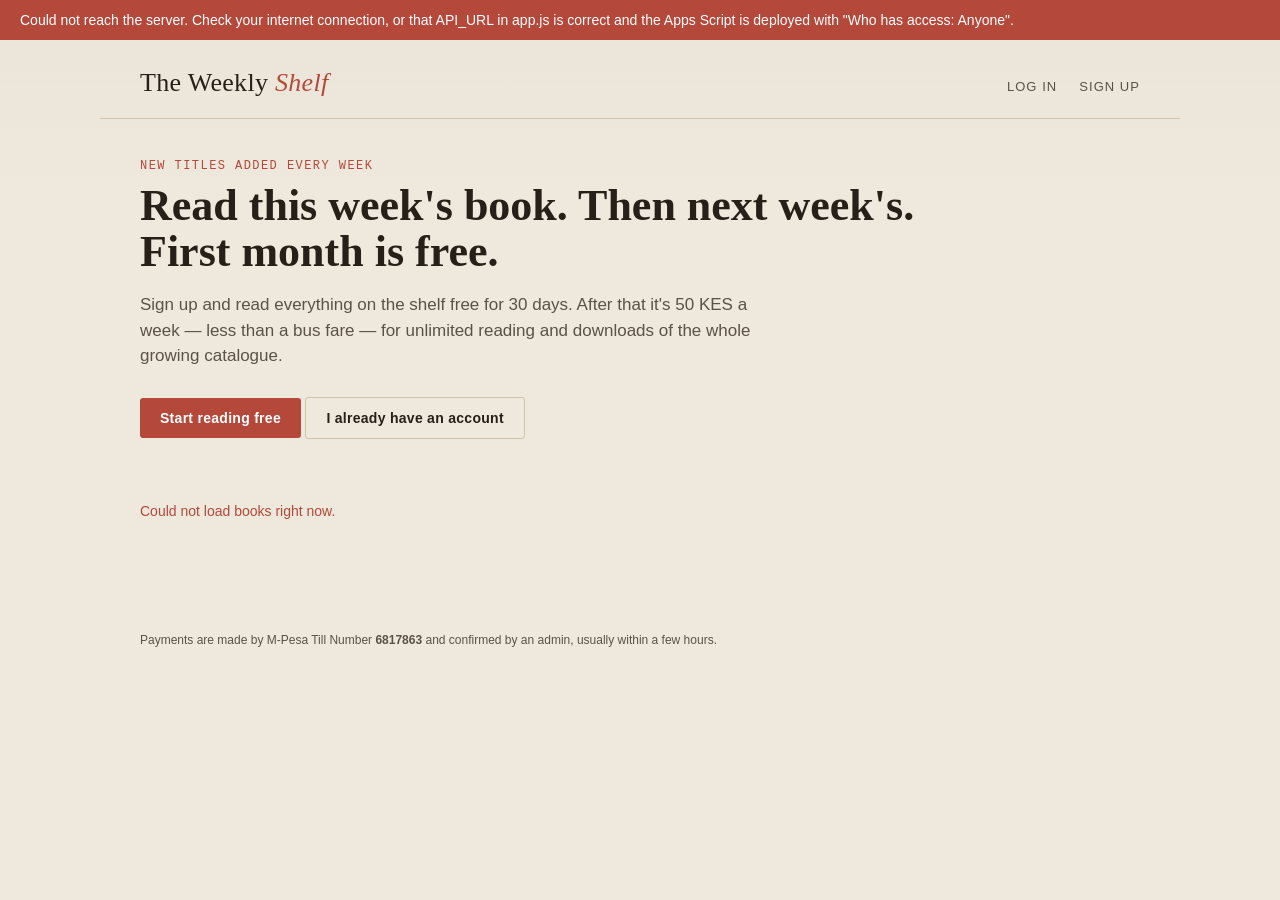
<file: index.html>
<!DOCTYPE html>
<html lang="en">
<head>
<meta charset="UTF-8">
<meta name="viewport" content="width=device-width, initial-scale=1.0">
<title>The Weekly Shelf — a new book every week</title>
<link rel="stylesheet" href="style.css">
</head>
<body>

<header class="site-header">
  <div class="brand">The Weekly <em>Shelf</em></div>
  <nav class="site-nav"></nav>
</header>

<div class="wrap">
  <div class="eyebrow">New titles added every week</div>
  <h1 class="page-title">Read this week's book. Then next week's.<br>First month is free.</h1>
  <p class="lede">
    Sign up and read everything on the shelf free for 30 days. After that it's
    50 KES a week — less than a bus fare — for unlimited reading and downloads
    of the whole growing catalogue.
  </p>
  <a class="button" href="register.html">Start reading free</a>
  <a class="button secondary" href="login.html">I already have an account</a>

  <div id="shelf" class="shelf" style="margin-top:50px;"></div>
</div>

<p class="footer-note">
  Payments are made by M-Pesa Till Number <strong>6817863</strong> and confirmed
  by an admin, usually within a few hours.
</p>

<script src="app.js"></script>
<script>
async function loadShelf() {
  const shelf = document.getElementById('shelf');
  shelf.innerHTML = '<p>Loading the shelf…</p>';
  const session = getSession();
  const res = await api('getBooks', { email: session ? session.email : '' });
  if (!res.ok) { shelf.innerHTML = '<p class="msg error">Could not load books right now.</p>'; return; }

  if (res.books.length === 0) {
    shelf.innerHTML = '<p>No books have been added yet — check back soon.</p>';
    return;
  }

  const locked = !res.access.allowed;
  shelf.innerHTML = res.books.map(b => `
    <div class="book">
      <a href="${locked ? 'register.html' : 'dashboard.html'}">
        <div class="cover" style="${b.coverImageUrl ? `background-image:url('${b.coverImageUrl}')` : ''}">
          ${!b.coverImageUrl ? `<div class="cover-fallback">${b.title}</div>` : ''}
          ${locked ? '<div class="locked-badge">Sign up to read</div>' : ''}
        </div>
      </a>
      <div class="book-title">${b.title}</div>
      <div class="book-author">${b.author || ''}</div>
    </div>
  `).join('');
}
loadShelf();
</script>
</body>
</html>
</file>
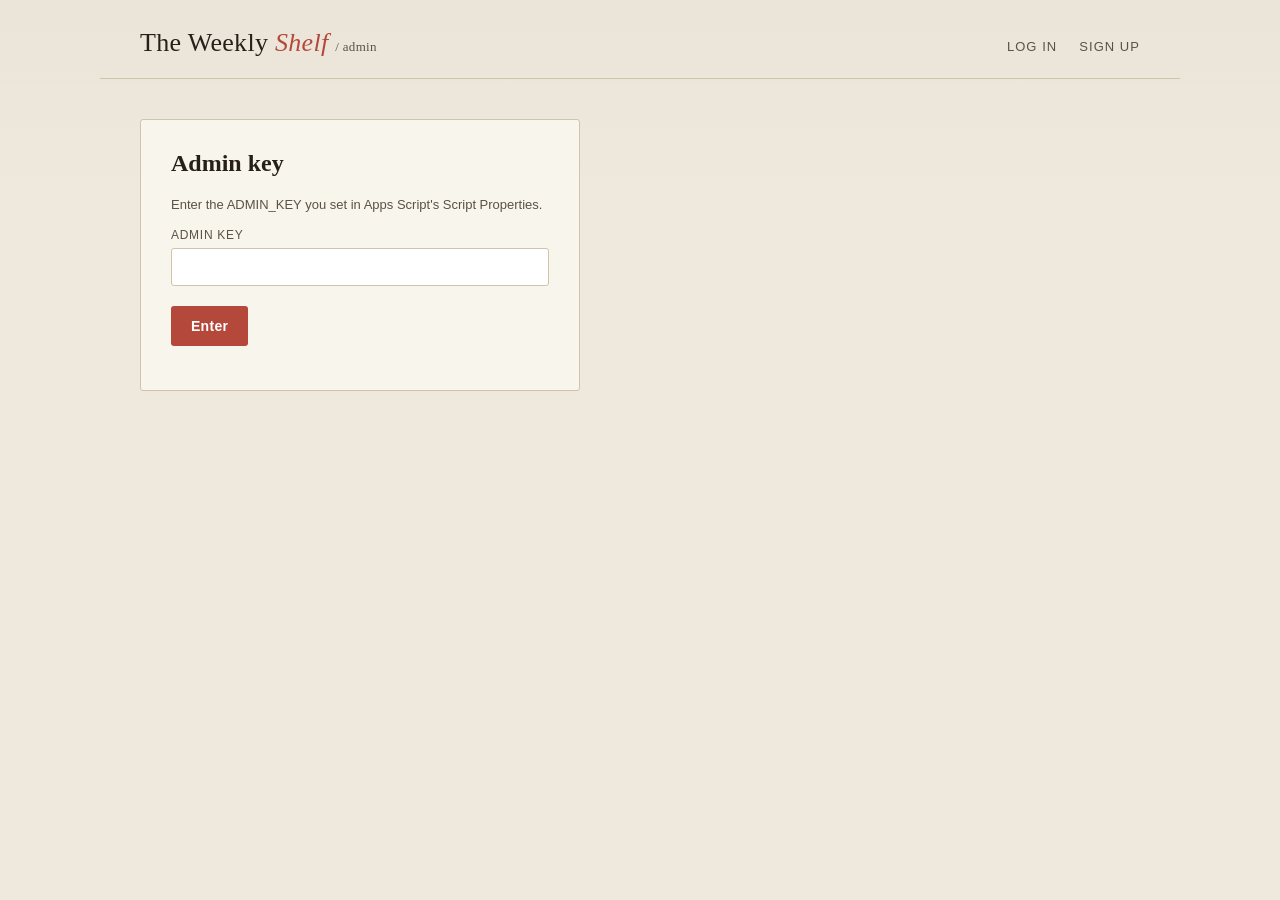
<file: admin.html>
<!DOCTYPE html>
<html lang="en">
<head>
<meta charset="UTF-8">
<meta name="viewport" content="width=device-width, initial-scale=1.0">
<title>Admin — The Weekly Shelf</title>
<link rel="stylesheet" href="style.css">
</head>
<body>

<header class="site-header">
  <div class="brand">The Weekly <em>Shelf</em> <span style="font-size:13px; color:var(--ink-soft);">/ admin</span></div>
  <nav class="site-nav"><a href="index.html">View site</a></nav>
</header>

<div class="wrap">

  <div id="loginGate" class="card">
    <h2>Admin key</h2>
    <p style="font-size:13px; color:var(--ink-soft);">Enter the ADMIN_KEY you set in Apps Script's Script Properties.</p>
    <label for="adminKey">Admin key</label>
    <input id="adminKey" type="password">
    <button id="adminLoginBtn">Enter</button>
    <div id="loginMsg" class="msg"></div>
  </div>

  <div id="adminPanel" style="display:none;">

    <div class="eyebrow">Pending payments</div>
    <table id="paymentsTable">
      <thead><tr><th>Email</th><th>M-Pesa code</th><th>Amount</th><th>Submitted</th><th></th></tr></thead>
      <tbody></tbody>
    </table>

    <div class="eyebrow" style="margin-top:50px;">Add this week's book</div>
    <div class="card">
      <form id="bookForm">
        <label for="title">Title</label>
        <input id="title" required>
        <label for="author">Author</label>
        <input id="author">
        <label for="description">Description</label>
        <textarea id="description" rows="3"></textarea>
        <label for="coverImageUrl">Cover image URL (optional)</label>
        <input id="coverImageUrl" placeholder="https://...">
        <label for="docId">Google Doc ID</label>
        <input id="docId" required placeholder="the long ID from the Doc's URL">
        <p style="font-size:12px; color:var(--ink-soft);">
          In the Doc, use Share &rarr; "Anyone with the link" &rarr; Viewer. The ID is the part of the URL between
          <code>/d/</code> and <code>/edit</code>.
        </p>
        <button type="submit">Add book to shelf</button>
      </form>
      <div id="bookMsg" class="msg"></div>
    </div>

    <div class="eyebrow" style="margin-top:50px;">All readers</div>
    <table id="usersTable">
      <thead><tr><th>Name</th><th>Email</th><th>Signed up</th><th>Trial ends</th><th>Subscription ends</th></tr></thead>
      <tbody></tbody>
    </table>
  </div>
</div>

<script src="app.js"></script>
<script>
let adminKey = sessionStorage.getItem('bc_admin_key') || '';

async function tryEnterAdmin() {
  const res = await api('adminLogin', { key: adminKey });
  if (res.ok) {
    document.getElementById('loginGate').style.display = 'none';
    document.getElementById('adminPanel').style.display = 'block';
    loadPending();
    loadUsers();
  } else {
    sessionStorage.removeItem('bc_admin_key');
  }
}

document.getElementById('adminLoginBtn').addEventListener('click', async () => {
  adminKey = document.getElementById('adminKey').value.trim();
  const msg = document.getElementById('loginMsg');
  const res = await api('adminLogin', { key: adminKey });
  if (!res.ok) { msg.textContent = res.error; msg.className = 'msg error'; return; }
  sessionStorage.setItem('bc_admin_key', adminKey);
  tryEnterAdmin();
});

async function loadPending() {
  const res = await api('adminGetPending', { key: adminKey });
  const tbody = document.querySelector('#paymentsTable tbody');
  if (!res.ok) { tbody.innerHTML = `<tr><td colspan="5">${res.error}</td></tr>`; return; }
  if (res.payments.length === 0) { tbody.innerHTML = `<tr><td colspan="5">No pending payments.</td></tr>`; return; }

  tbody.innerHTML = res.payments.map(p => `
    <tr>
      <td>${p.Email}</td>
      <td>${p.MpesaCode}</td>
      <td>${p.AmountClaimed}</td>
      <td>${formatDate(p.DateSubmitted)}</td>
      <td>
        <button data-id="${p.PaymentID}" class="approveBtn">Approve</button>
        <button data-id="${p.PaymentID}" class="secondary rejectBtn">Reject</button>
      </td>
    </tr>
  `).join('');

  document.querySelectorAll('.approveBtn').forEach(b => b.addEventListener('click', async () => {
    b.disabled = true;
    await api('adminApprove', { key: adminKey, paymentId: b.dataset.id });
    loadPending(); loadUsers();
  }));
  document.querySelectorAll('.rejectBtn').forEach(b => b.addEventListener('click', async () => {
    b.disabled = true;
    await api('adminReject', { key: adminKey, paymentId: b.dataset.id });
    loadPending();
  }));
}

async function loadUsers() {
  const res = await api('adminListUsers', { key: adminKey });
  const tbody = document.querySelector('#usersTable tbody');
  if (!res.ok) { tbody.innerHTML = `<tr><td colspan="5">${res.error}</td></tr>`; return; }
  tbody.innerHTML = res.users.map(u => `
    <tr>
      <td>${u.name}</td>
      <td>${u.email}</td>
      <td>${formatDate(u.signupDate)}</td>
      <td>${formatDate(u.trialEndDate)}</td>
      <td>${u.subscriptionEndDate ? formatDate(u.subscriptionEndDate) : '—'}</td>
    </tr>
  `).join('');
}

document.getElementById('bookForm').addEventListener('submit', async (e) => {
  e.preventDefault();
  const msg = document.getElementById('bookMsg');
  const res = await api('adminAddBook', {
    key: adminKey,
    title: document.getElementById('title').value.trim(),
    author: document.getElementById('author').value.trim(),
    description: document.getElementById('description').value.trim(),
    coverImageUrl: document.getElementById('coverImageUrl').value.trim(),
    docId: document.getElementById('docId').value.trim()
  });
  if (!res.ok) { msg.textContent = res.error; msg.className = 'msg error'; return; }
  msg.textContent = 'Book added to the shelf.';
  msg.className = 'msg ok';
  e.target.reset();
});

if (adminKey) tryEnterAdmin();
</script>
</body>
</html>
</file>
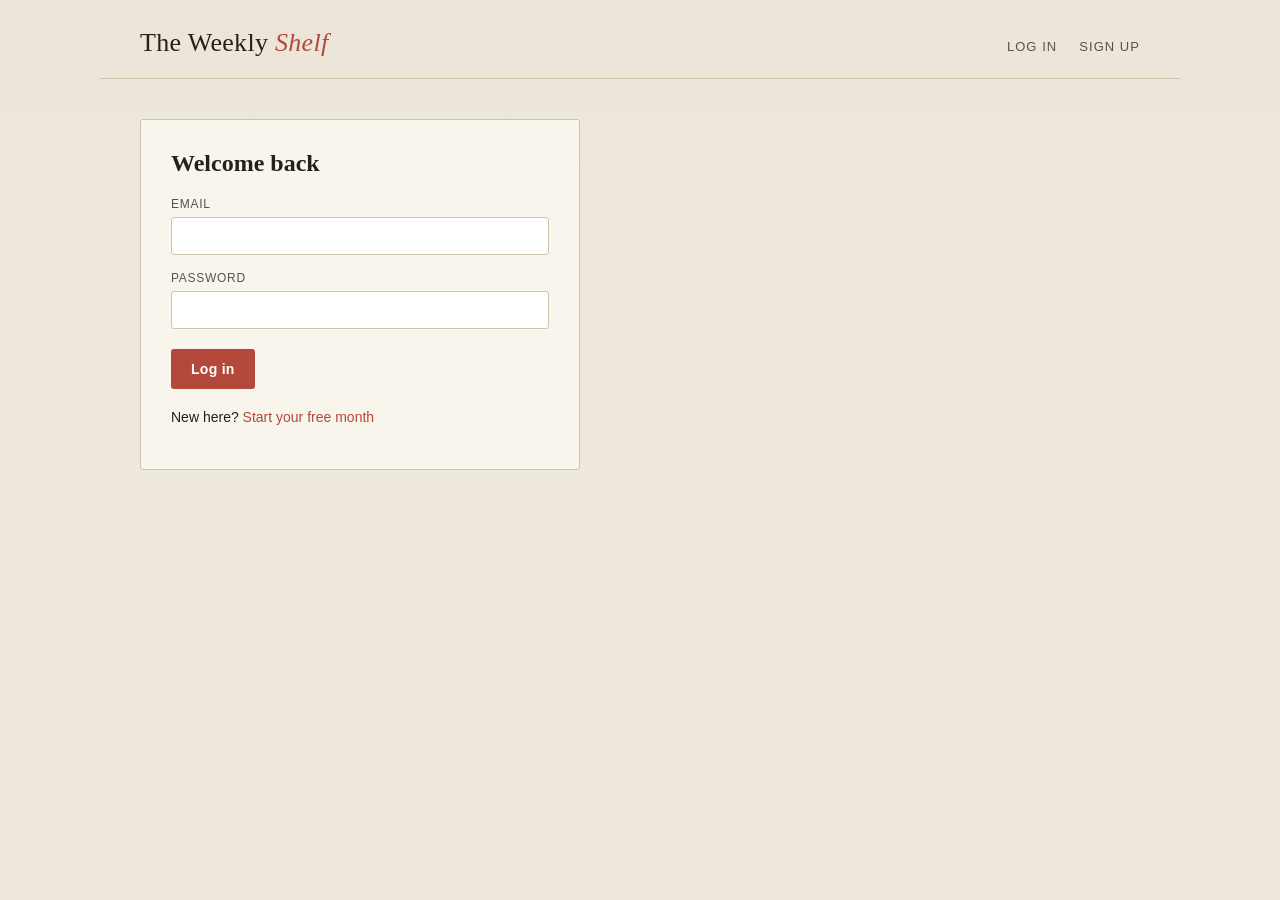
<file: dashboard.html>
<!DOCTYPE html>
<html lang="en">
<head>
<meta charset="UTF-8">
<meta name="viewport" content="width=device-width, initial-scale=1.0">
<title>Your library — The Weekly Shelf</title>
<link rel="stylesheet" href="style.css">
</head>
<body>

<header class="site-header">
  <div class="brand">The Weekly <em>Shelf</em></div>
  <nav class="site-nav"></nav>
</header>

<div class="wrap">
  <div class="eyebrow">Your library</div>
  <h1 class="page-title">Read or download any book on the shelf.</h1>
  <div id="statusBar" class="status-bar"></div>
  <div id="shelf" class="shelf"></div>
</div>

<script src="app.js"></script>
<script>
const session = requireLogin();

async function load() {
  const shelf = document.getElementById('shelf');
  const statusBar = document.getElementById('statusBar');
  shelf.innerHTML = '<p>Loading the shelf…</p>';

  const res = await api('getBooks', { email: session.email });
  if (!res.ok) { shelf.innerHTML = '<p class="msg error">Could not load books right now.</p>'; return; }

  renderAccessStatus(statusBar, res.access);

  if (!res.access.allowed) {
    shelf.innerHTML = `<p>Your free trial or subscription has ended. <a href="payment.html">Pay 50 KES</a> to keep reading.</p>`;
    return;
  }

  if (res.books.length === 0) {
    shelf.innerHTML = '<p>No books yet — check back soon, new titles are added weekly.</p>';
    return;
  }

  shelf.innerHTML = res.books.map(b => `
    <div class="book">
      <a href="reader.html?id=${encodeURIComponent(b.bookId)}">
        <div class="cover" style="${b.coverImageUrl ? `background-image:url('${b.coverImageUrl}')` : ''}">
          ${!b.coverImageUrl ? `<div class="cover-fallback">${b.title}</div>` : ''}
        </div>
      </a>
      <div class="book-title">${b.title}</div>
      <div class="book-author">${b.author || ''}</div>
    </div>
  `).join('');
}
if (session) load();
</script>
</body>
</html>
</file>
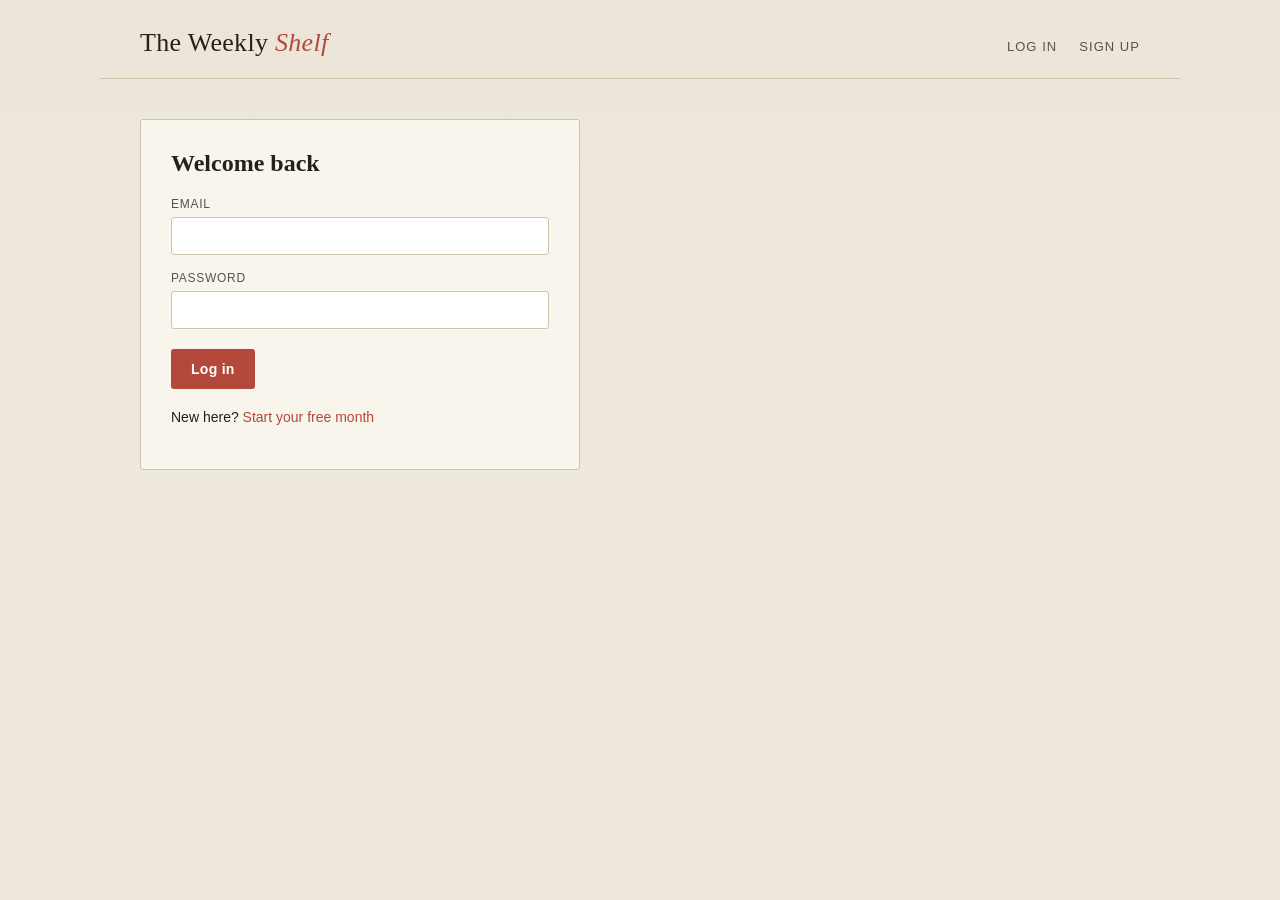
<file: login.html>
<!DOCTYPE html>
<html lang="en">
<head>
<meta charset="UTF-8">
<meta name="viewport" content="width=device-width, initial-scale=1.0">
<title>Log in — The Weekly Shelf</title>
<link rel="stylesheet" href="style.css">
</head>
<body>

<header class="site-header">
  <div class="brand">The Weekly <em>Shelf</em></div>
  <nav class="site-nav"></nav>
</header>

<div class="wrap">
  <div class="card">
    <h2>Welcome back</h2>
    <form id="loginForm">
      <label for="email">Email</label>
      <input id="email" type="email" required>
      <label for="password">Password</label>
      <input id="password" type="password" required>
      <button type="submit">Log in</button>
    </form>
    <div id="msg" class="msg"></div>
    <p style="margin-top:20px; font-size:14px;">New here? <a href="register.html">Start your free month</a></p>
  </div>
</div>

<script src="app.js"></script>
<script>
document.getElementById('loginForm').addEventListener('submit', async (e) => {
  e.preventDefault();
  const btn = e.target.querySelector('button');
  const msg = document.getElementById('msg');
  btn.disabled = true; msg.textContent = ''; msg.className = 'msg';

  const email = document.getElementById('email').value.trim();
  const password = document.getElementById('password').value;

  const res = await api('login', { email, password });
  btn.disabled = false;

  if (!res.ok) {
    msg.textContent = res.error;
    msg.className = 'msg error';
    return;
  }
  saveSession(res.user);
  window.location.href = 'dashboard.html';
});
</script>
</body>
</html>
</file>
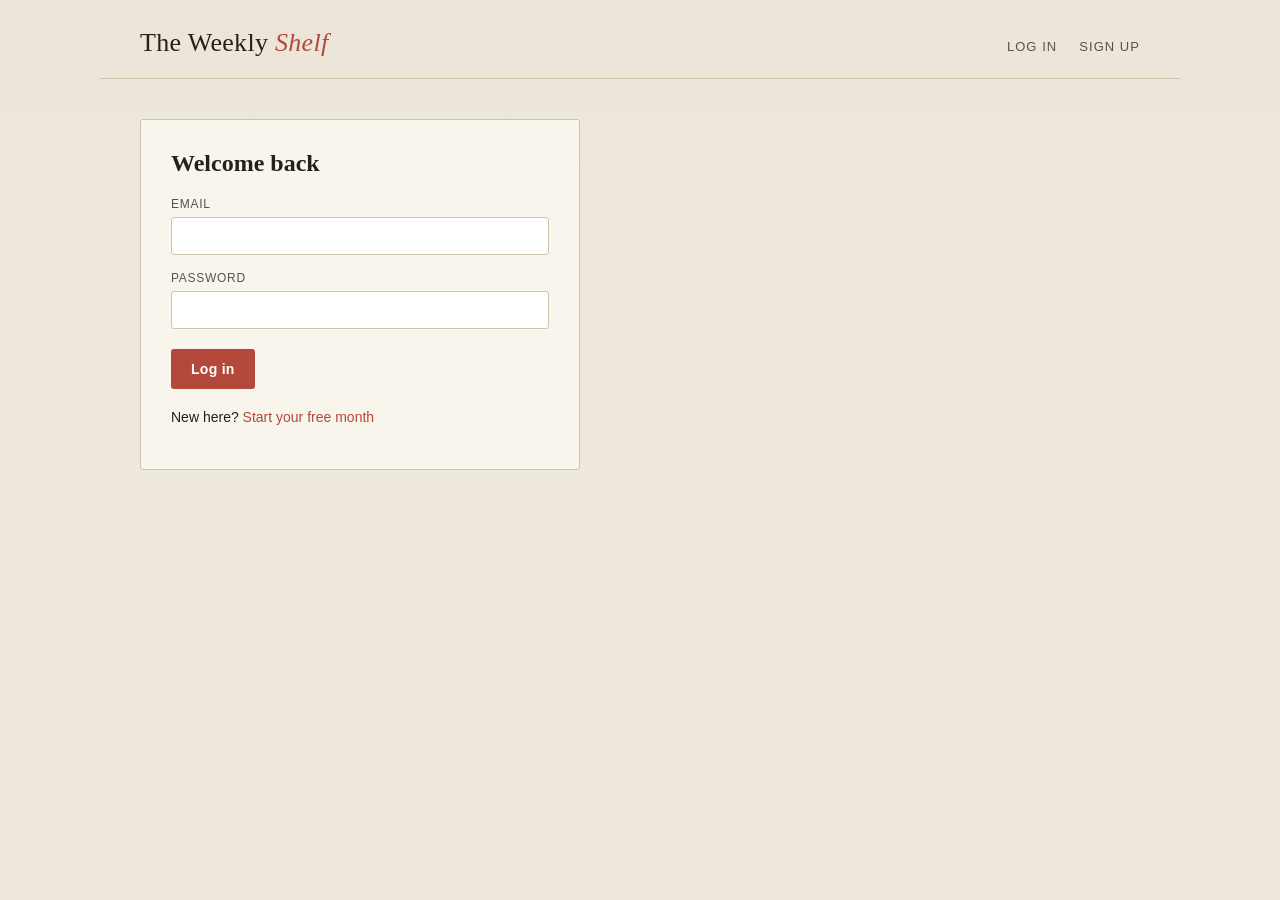
<file: payment.html>
<!DOCTYPE html>
<html lang="en">
<head>
<meta charset="UTF-8">
<meta name="viewport" content="width=device-width, initial-scale=1.0">
<title>Pay to keep reading — The Weekly Shelf</title>
<link rel="stylesheet" href="style.css">
</head>
<body>

<header class="site-header">
  <div class="brand">The Weekly <em>Shelf</em></div>
  <nav class="site-nav"></nav>
</header>

<div class="wrap">
  <div class="eyebrow">50 KES / week</div>
  <h1 class="page-title" style="font-size:32px;">Keep your shelf unlocked.</h1>

  <div class="till-box">
    <div class="label">Pay via M-Pesa · Buy Goods and Services</div>
    <div class="num">Till Number: 6817863</div>
  </div>

  <ol style="max-width:480px; line-height:1.7;">
    <li>Go to M-Pesa &rarr; Lipa na M-Pesa &rarr; Buy Goods and Services.</li>
    <li>Till Number: <strong>6817863</strong>. Amount: <strong>50 KES</strong>.</li>
    <li>Enter your M-Pesa PIN and confirm.</li>
    <li>Copy the confirmation code from the SMS you receive (e.g. <em>QFT7XXXXXX</em>) and paste it below.</li>
  </ol>

  <div class="card">
    <h2>Confirm your payment</h2>
    <form id="payForm">
      <label for="code">M-Pesa confirmation code</label>
      <input id="code" type="text" required placeholder="e.g. QFT7A1B2C3">
      <button type="submit">Submit for approval</button>
    </form>
    <div id="msg" class="msg"></div>
    <p style="font-size:13px; color:var(--ink-soft); margin-top:16px;">
      An admin checks the M-Pesa statement and approves your account, usually within a few hours.
      Your library unlocks automatically once approved.
    </p>
  </div>
</div>

<script src="app.js"></script>
<script>
const session = requireLogin();

document.getElementById('payForm').addEventListener('submit', async (e) => {
  e.preventDefault();
  const btn = e.target.querySelector('button');
  const msg = document.getElementById('msg');
  btn.disabled = true; msg.textContent = ''; msg.className = 'msg';

  const mpesaCode = document.getElementById('code').value.trim();
  const res = await api('submitPayment', { email: session.email, mpesaCode, amount: SUBSCRIPTION_PRICE });
  btn.disabled = false;

  if (!res.ok) {
    msg.textContent = res.error;
    msg.className = 'msg error';
    return;
  }
  msg.textContent = res.message;
  msg.className = 'msg ok';
  e.target.reset();
});
</script>
</body>
</html>
</file>
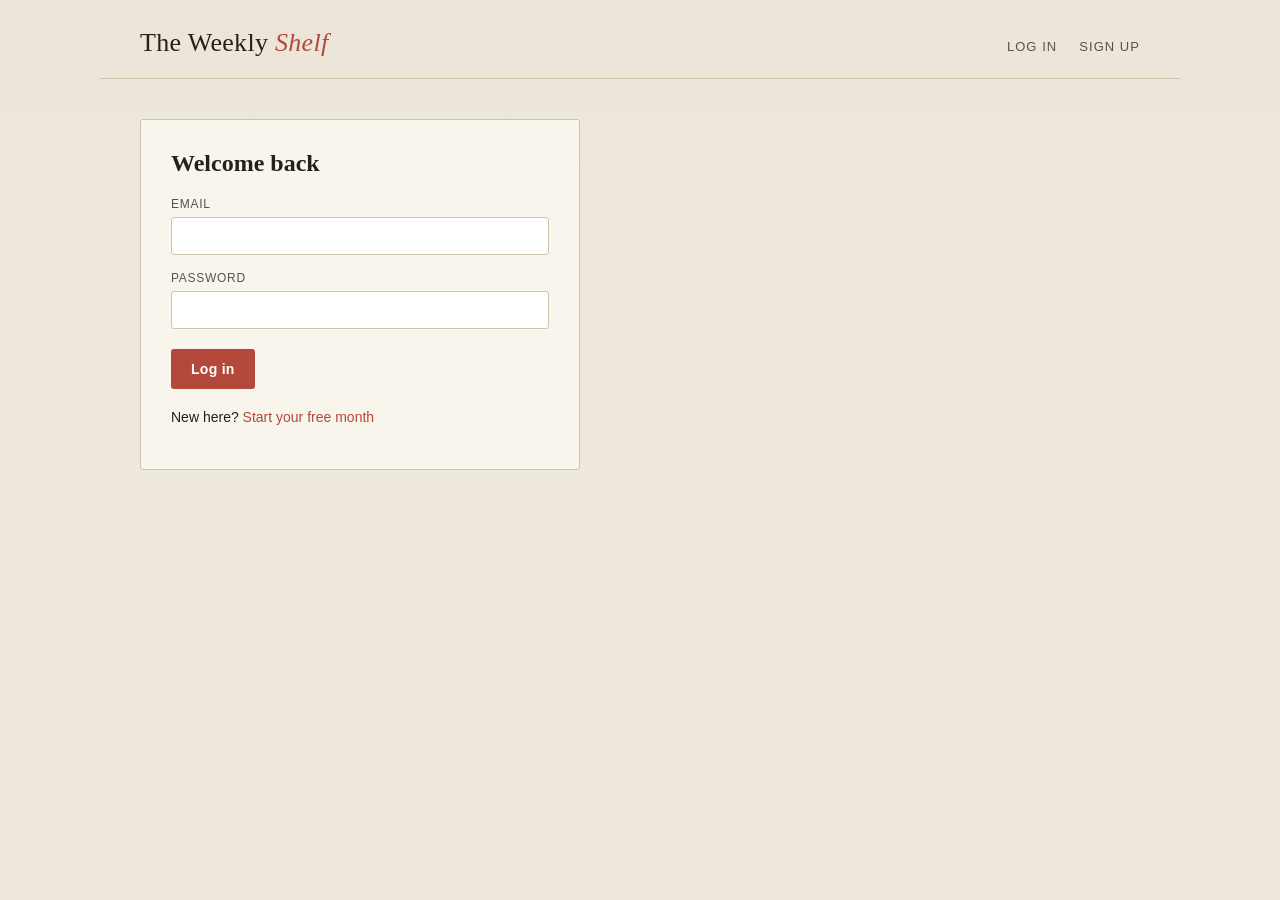
<file: reader.html>
<!DOCTYPE html>
<html lang="en">
<head>
<meta charset="UTF-8">
<meta name="viewport" content="width=device-width, initial-scale=1.0">
<title>Reading — The Weekly Shelf</title>
<link rel="stylesheet" href="style.css">
<style>
  .doc-frame { width: 100%; height: 80vh; border: 1px solid var(--line); border-radius: var(--radius); background: #fff; }
</style>
</head>
<body>

<header class="site-header">
  <div class="brand">The Weekly <em>Shelf</em></div>
  <nav class="site-nav"></nav>
</header>

<div class="wrap">
  <p><a href="dashboard.html">&larr; Back to library</a></p>
  <h1 class="page-title" id="bookTitle" style="font-size:30px;">Loading…</h1>
  <p id="bookAuthor" class="lede"></p>
  <div id="actions"></div>
  <div id="frameWrap" style="margin-top:20px;"></div>
  <div id="msg" class="msg"></div>
</div>

<script src="app.js"></script>
<script>
const session = requireLogin();
const bookId = new URLSearchParams(window.location.search).get('id');

async function load() {
  const msg = document.getElementById('msg');
  if (!bookId) { msg.textContent = 'No book selected.'; msg.className = 'msg error'; return; }

  const res = await api('getBook', { email: session.email, bookId });
  if (!res.ok) {
    msg.textContent = res.error;
    msg.className = 'msg error';
    if (res.access && !res.access.allowed) {
      msg.innerHTML += ' <a href="payment.html">Pay to renew</a>';
    }
    return;
  }

  document.getElementById('bookTitle').textContent = res.book.title;
  document.getElementById('bookAuthor').textContent = res.book.author || '';
  document.getElementById('actions').innerHTML = `
    <a class="button secondary" href="${res.book.downloadUrl}" target="_blank" rel="noopener">Download PDF</a>
  `;
  document.getElementById('frameWrap').innerHTML = `
    <iframe class="doc-frame" src="${res.book.viewUrl}"></iframe>
  `;
}
if (session) load();
</script>
</body>
</html>
</file>
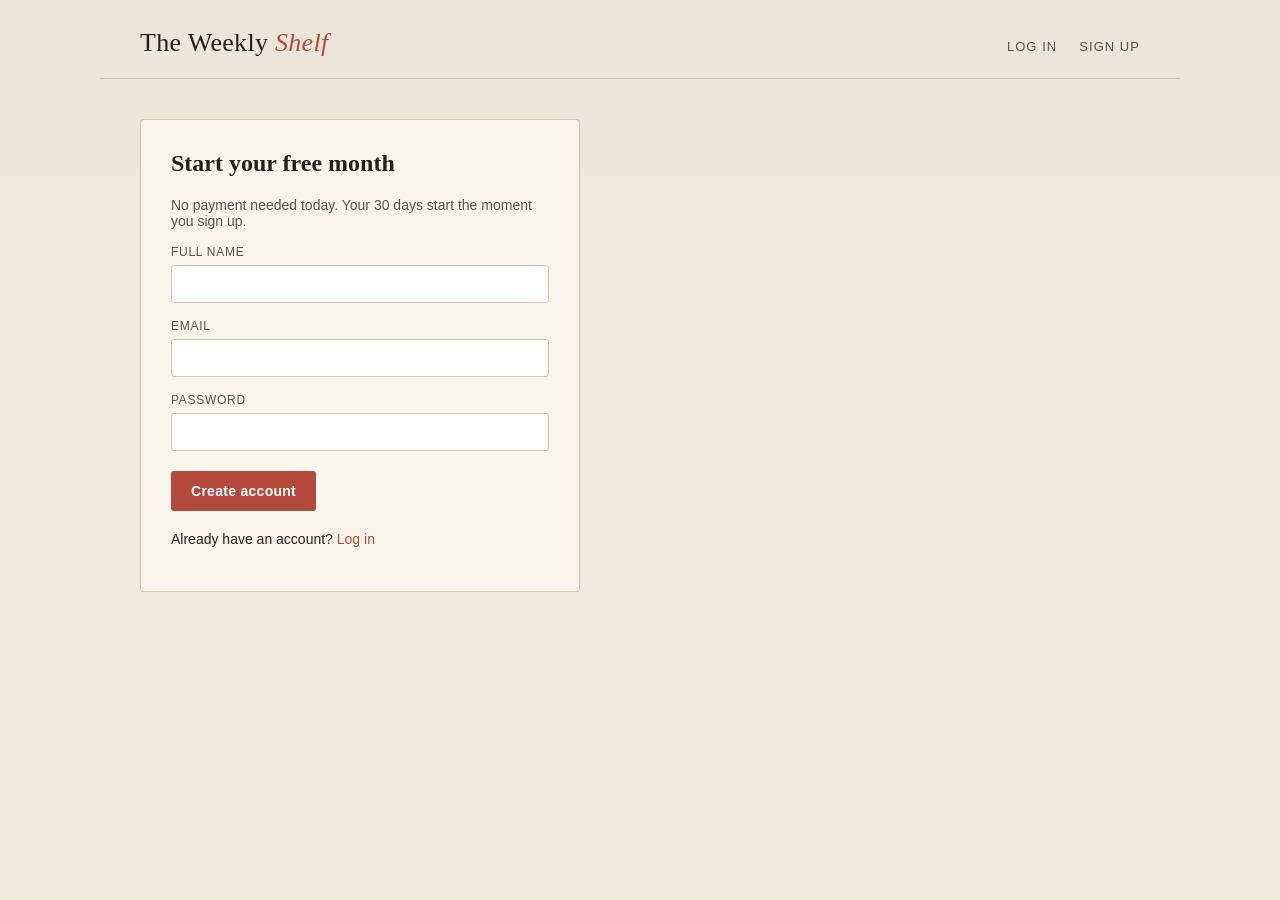
<file: register.html>
<!DOCTYPE html>
<html lang="en">
<head>
<meta charset="UTF-8">
<meta name="viewport" content="width=device-width, initial-scale=1.0">
<title>Sign up — The Weekly Shelf</title>
<link rel="stylesheet" href="style.css">
</head>
<body>

<header class="site-header">
  <div class="brand">The Weekly <em>Shelf</em></div>
  <nav class="site-nav"></nav>
</header>

<div class="wrap">
  <div class="card">
    <h2>Start your free month</h2>
    <p style="color:var(--ink-soft); font-size:14px;">No payment needed today. Your 30 days start the moment you sign up.</p>
    <form id="regForm">
      <label for="name">Full name</label>
      <input id="name" type="text" required>
      <label for="email">Email</label>
      <input id="email" type="email" required>
      <label for="password">Password</label>
      <input id="password" type="password" minlength="6" required>
      <button type="submit">Create account</button>
    </form>
    <div id="msg" class="msg"></div>
    <p style="margin-top:20px; font-size:14px;">Already have an account? <a href="login.html">Log in</a></p>
  </div>
</div>

<script src="app.js"></script>
<script>
document.getElementById('regForm').addEventListener('submit', async (e) => {
  e.preventDefault();
  const btn = e.target.querySelector('button');
  const msg = document.getElementById('msg');
  btn.disabled = true; msg.textContent = ''; msg.className = 'msg';

  const name = document.getElementById('name').value.trim();
  const email = document.getElementById('email').value.trim();
  const password = document.getElementById('password').value;

  const res = await api('register', { name, email, password });
  btn.disabled = false;

  if (!res.ok) {
    msg.textContent = res.error;
    msg.className = 'msg error';
    return;
  }
  saveSession(res.user);
  window.location.href = 'dashboard.html';
});
</script>
</body>
</html>
</file>
<file: style.css>
:root {
  --paper: #EFE9DD;
  --ink: #262019;
  --ink-soft: #5b5245;
  --shelf: #7A5C3E;
  --shelf-dark: #4A3624;
  --accent: #B4483A;
  --accent-soft: #E7D9C4;
  --line: #cfc3ab;
  --ok: #3f6b4f;
  --radius: 3px;
  --serif: 'Iowan Old Style', 'Palatino Linotype', Palatino, Georgia, serif;
  --sans: 'Avenir Next', 'Segoe UI', Helvetica, Arial, sans-serif;
  --mono: 'IBM Plex Mono', 'Courier New', monospace;
}

* { box-sizing: border-box; }

html, body {
  margin: 0;
  background: var(--paper);
  color: var(--ink);
  font-family: var(--sans);
  -webkit-font-smoothing: antialiased;
}

body {
  background-image:
    linear-gradient(180deg, rgba(0,0,0,0.02), transparent 200px);
}

a { color: var(--accent); text-decoration: none; }
a:hover { text-decoration: underline; }

.site-header {
  display: flex;
  align-items: baseline;
  justify-content: space-between;
  padding: 28px 40px 20px;
  border-bottom: 1px solid var(--line);
  max-width: 1080px;
  margin: 0 auto;
}

.brand {
  font-family: var(--serif);
  font-size: 26px;
  letter-spacing: 0.3px;
  color: var(--ink);
}
.brand em {
  font-style: italic;
  color: var(--accent);
}

.site-nav a {
  margin-left: 22px;
  font-size: 13px;
  letter-spacing: 0.08em;
  text-transform: uppercase;
  color: var(--ink-soft);
}
.site-nav a:hover { color: var(--accent); }

.wrap {
  max-width: 1080px;
  margin: 0 auto;
  padding: 40px;
}

.eyebrow {
  font-family: var(--mono);
  font-size: 12px;
  letter-spacing: 0.12em;
  text-transform: uppercase;
  color: var(--accent);
  margin-bottom: 10px;
}

h1.page-title {
  font-family: var(--serif);
  font-size: 44px;
  line-height: 1.05;
  margin: 0 0 10px;
}

.lede {
  font-size: 17px;
  color: var(--ink-soft);
  max-width: 640px;
  line-height: 1.5;
  margin-bottom: 8px;
}

.status-bar {
  display: inline-flex;
  align-items: center;
  gap: 8px;
  font-family: var(--mono);
  font-size: 13px;
  background: var(--accent-soft);
  border: 1px solid var(--line);
  border-radius: var(--radius);
  padding: 8px 14px;
  margin: 18px 0 30px;
}
.status-dot { width: 8px; height: 8px; border-radius: 50%; background: var(--ok); display: inline-block; }
.status-dot.expired { background: var(--accent); }

.shelf {
  display: grid;
  grid-template-columns: repeat(auto-fill, minmax(190px, 1fr));
  gap: 28px;
  margin-top: 20px;
}

.book {
  display: flex;
  flex-direction: column;
}

.cover {
  aspect-ratio: 2 / 3;
  background: var(--shelf);
  background-size: cover;
  background-position: center;
  border-radius: 2px;
  box-shadow: 3px 4px 0 var(--shelf-dark), 0 6px 16px rgba(0,0,0,0.18);
  position: relative;
  overflow: hidden;
  transition: transform 0.15s ease;
}
.book:hover .cover { transform: translateY(-3px); }

.cover .locked-badge {
  position: absolute;
  top: 8px;
  right: 8px;
  background: rgba(38,32,25,0.85);
  color: var(--paper);
  font-family: var(--mono);
  font-size: 10px;
  padding: 3px 7px;
  border-radius: 2px;
  letter-spacing: 0.05em;
}

.cover-fallback {
  height: 100%;
  display: flex;
  align-items: center;
  justify-content: center;
  padding: 18px;
  text-align: center;
  font-family: var(--serif);
  color: var(--paper);
  font-size: 15px;
  line-height: 1.3;
}

.book-title { font-family: var(--serif); font-size: 15px; margin-top: 10px; }
.book-author { font-size: 12px; color: var(--ink-soft); margin-top: 2px; }

.card {
  background: #F8F5EC;
  border: 1px solid var(--line);
  border-radius: var(--radius);
  padding: 30px;
  max-width: 440px;
}

.card h2 {
  font-family: var(--serif);
  font-size: 24px;
  margin-top: 0;
}

label {
  display: block;
  font-size: 12px;
  text-transform: uppercase;
  letter-spacing: 0.06em;
  color: var(--ink-soft);
  margin: 16px 0 6px;
}

input, textarea {
  width: 100%;
  padding: 10px 12px;
  border: 1px solid var(--line);
  border-radius: var(--radius);
  background: #fff;
  font-family: var(--sans);
  font-size: 14px;
  color: var(--ink);
}
input:focus, textarea:focus, button:focus, a.button:focus {
  outline: 2px solid var(--accent);
  outline-offset: 1px;
}

button, a.button {
  display: inline-block;
  margin-top: 20px;
  background: var(--accent);
  color: #fff;
  border: none;
  padding: 12px 20px;
  border-radius: var(--radius);
  font-size: 14px;
  font-weight: 600;
  cursor: pointer;
  letter-spacing: 0.02em;
}
button:hover, a.button:hover { background: #9c3b2f; text-decoration: none; }
button.secondary, a.button.secondary {
  background: transparent;
  color: var(--ink);
  border: 1px solid var(--line);
}
button.secondary:hover { background: var(--accent-soft); }
button:disabled { opacity: 0.5; cursor: default; }

.msg { margin-top: 14px; font-size: 14px; }
.msg.error { color: var(--accent); }
.msg.ok { color: var(--ok); }

.till-box {
  font-family: var(--mono);
  background: var(--ink);
  color: var(--paper);
  padding: 20px;
  border-radius: var(--radius);
  margin: 20px 0;
}
.till-box .num { font-size: 28px; letter-spacing: 0.04em; }
.till-box .label { font-size: 11px; text-transform: uppercase; letter-spacing: 0.1em; color: #b7ac97; }

table { width: 100%; border-collapse: collapse; margin-top: 20px; font-size: 14px; }
th, td { text-align: left; padding: 10px 12px; border-bottom: 1px solid var(--line); }
th { font-family: var(--mono); font-size: 11px; text-transform: uppercase; letter-spacing: 0.06em; color: var(--ink-soft); }

.footer-note {
  max-width: 1080px;
  margin: 60px auto 30px;
  padding: 0 40px;
  font-size: 12px;
  color: var(--ink-soft);
}

@media (max-width: 640px) {
  .site-header, .wrap, .footer-note { padding-left: 20px; padding-right: 20px; }
  h1.page-title { font-size: 32px; }
}
</file>
